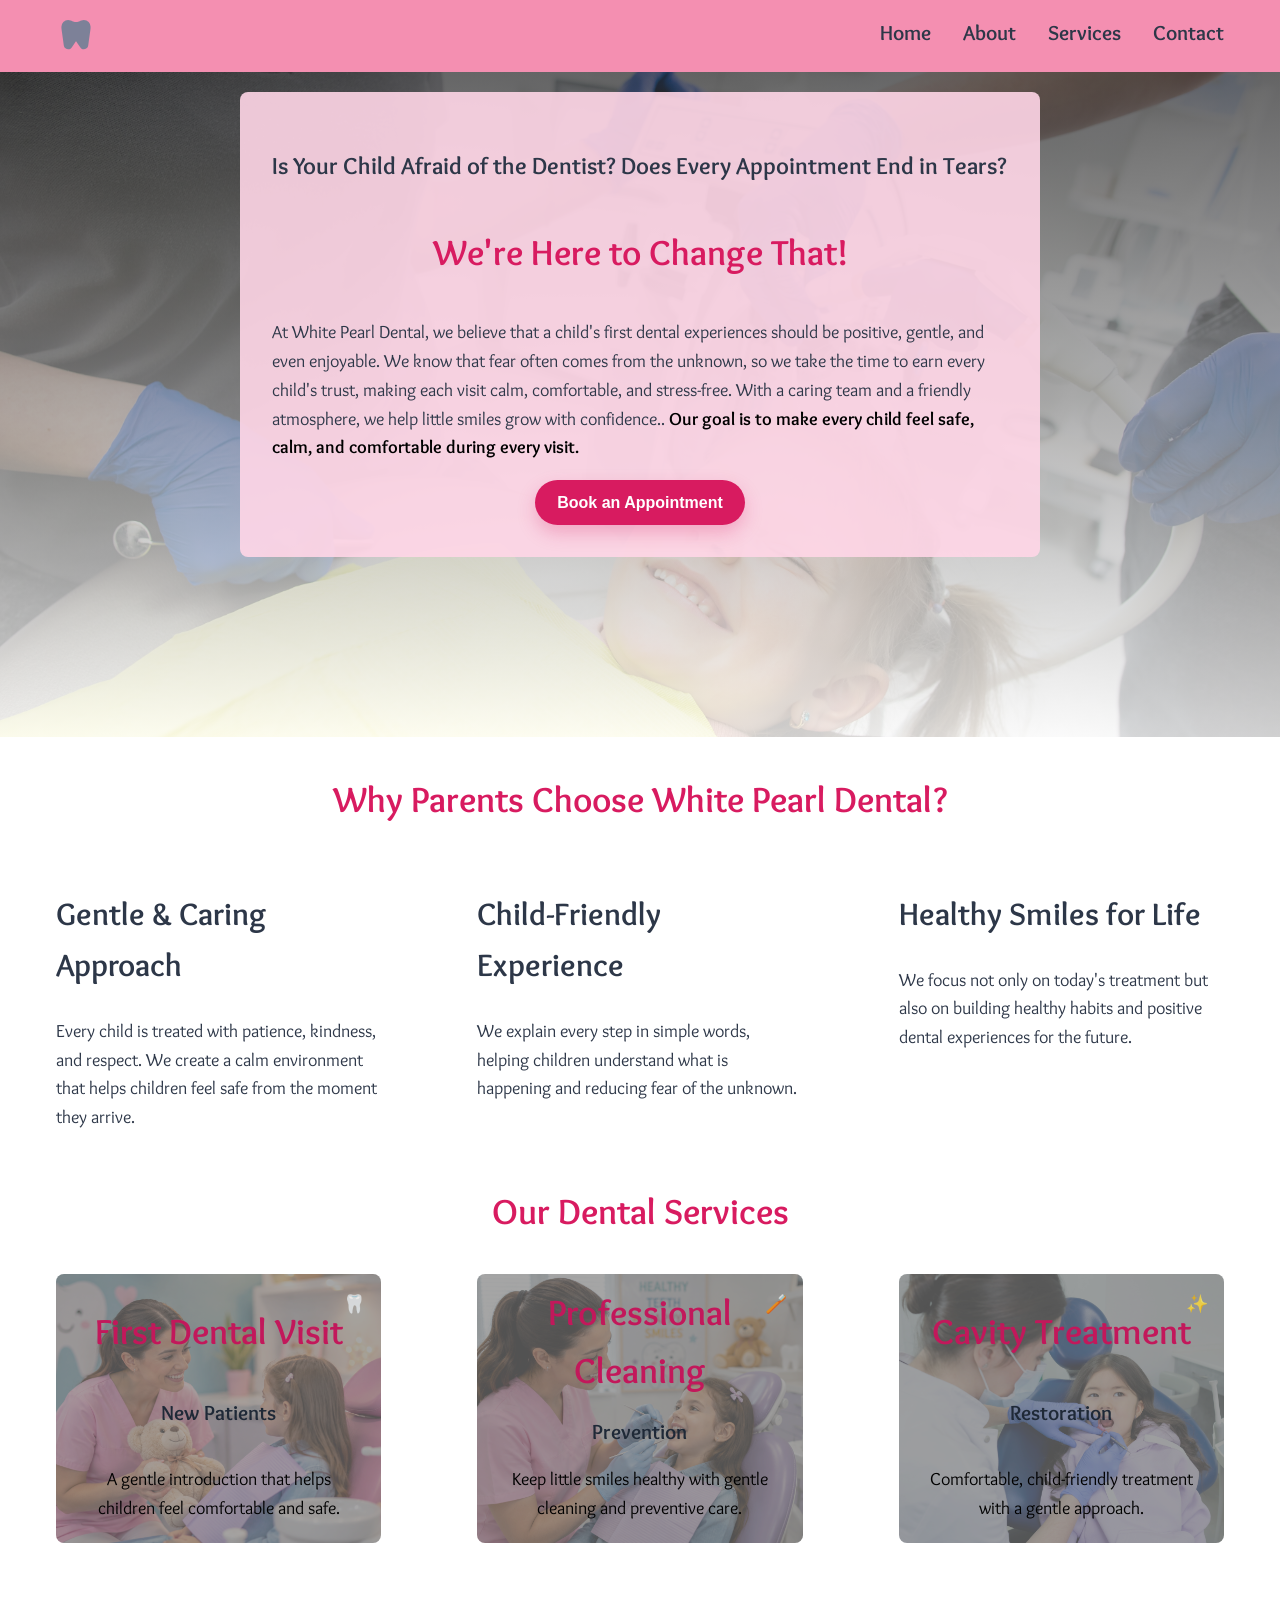
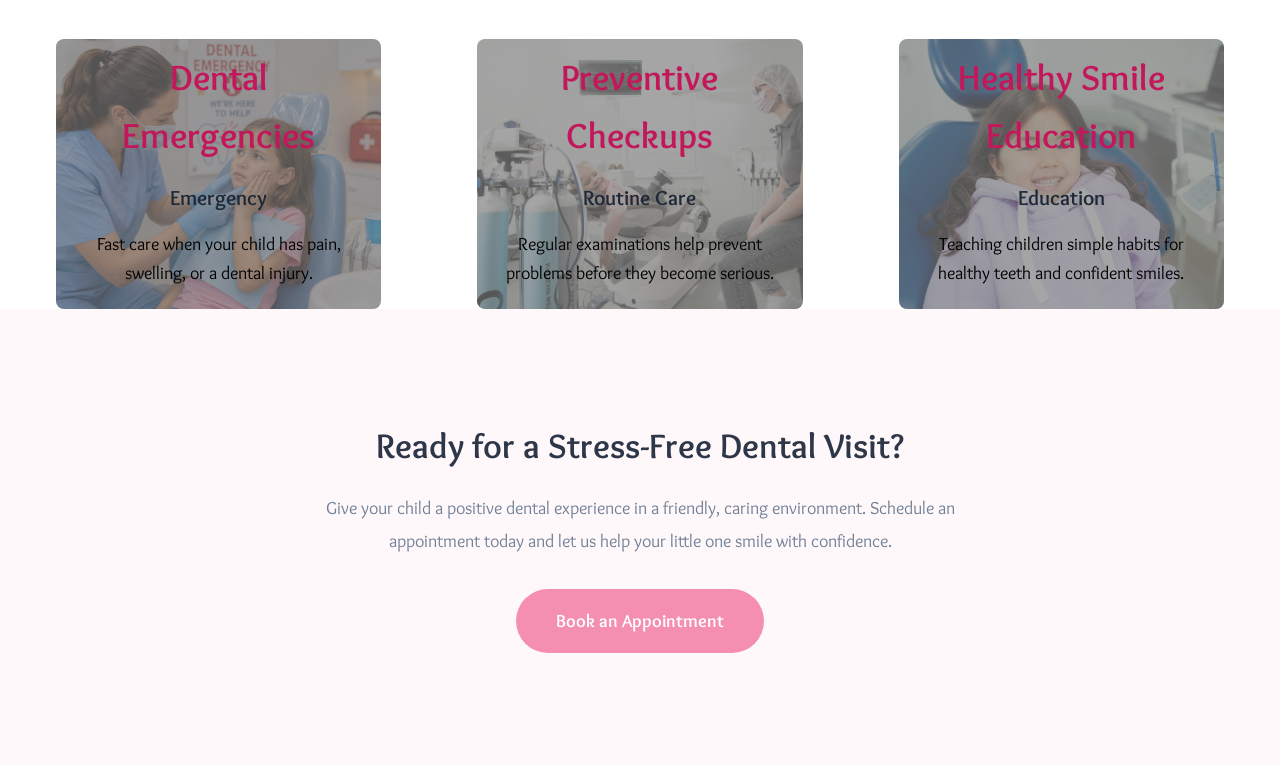
<file: index.html>
<!doctype html>
<html lang="en">
  <head>
    <meta charset="UTF-8" />
    <meta name="viewport" content="width=device-width, initial-scale=1.0" />
    <title>White Pearl Dental</title>
    <link rel="stylesheet" href="style.css" />
    <link rel="icon" href="images/oral-disease.svg" />
  </head>
  <body>
    <header class="page-header">
      <div class="wrapper">
        <div class="page-header-layout">
          <svg
            class="tooth-icon"
            xmlns="http://www.w3.org/2000/svg"
            viewBox="0 -960 960 960"
          >
            <path
              d="M667.64-862.13q68.93 0 115.71 47.48 46.78 47.49 46.78 115.42 0 10.23-.5 27.73t-4.34 41.04L773.13-253q-6 45.43-39.72 69.28-33.71 23.85-69.8 23.85-21.18 0-42.96-9.56-21.78-9.57-36.22-33l-99-147.44q-2-1.43-3-2.22-1-.78-2.43-.78-.43 0-5.43 3l-97 146.44q-14.87 23.43-37.44 33.5-22.56 10.06-44.74 10.06-35.52 0-68.52-23.41-33-23.42-39.57-68.72l-52.54-378.41q-3.33-23.59-4.11-41.09-.78-17.5-.78-27.73 0-67.93 46.78-115.42 46.78-47.48 115.35-47.48 35.57 0 58.03 7.86 22.46 7.87 42.5 18.29 17.04 8.28 36.36 15.07 19.33 6.78 51.11 6.78 33 0 52-6.78 19-6.79 35.43-15.22 19-10.57 41.57-18.28 22.57-7.72 58.64-7.72Z"
            />
          </svg>
          <nav class="primary-nav">
            <ul>
              <li><a href="#">Home</a></li>
              <li><a href="#about">About</a></li>
              <li><a href="#service1">Services</a></li>
              <li><a href="#page-footer">Contact</a></li>
            </ul>
          </nav>
        </div>
      </div>
    </header>
    <main>
      <section id="about">
        <div class="wrapper">
          <div class="about-content">
            <h2>
              Is Your Child Afraid of the Dentist? Does Every Appointment End in
              Tears?<br />
              <span class="dark-pink">We're Here to Change That!</span>
            </h2>
            <p>
              At White Pearl Dental, we believe that a child's first dental
              experiences should be positive, gentle, and even enjoyable. We
              know that fear often comes from the unknown, so we take the time
              to earn every child's trust, making each visit calm, comfortable,
              and stress-free. With a caring team and a friendly atmosphere, we
              help little smiles grow with confidence..<span>
                Our goal is to make every child feel safe, calm, and comfortable
                during every visit.
              </span>
            </p>
            <button class="appointment-btn">Book an Appointment</button>
          </div>
        </div>
      </section>

      <section>
        <div class="wrapper">
          <span class="dark-pink">Why Parents Choose White Pearl Dental?</span>

          <div class="three-columns">
            <div>
              <h1>Gentle & Caring Approach</h1>
              <p>
                Every child is treated with patience, kindness, and respect. We
                create a calm environment that helps children feel safe from the
                moment they arrive.
              </p>
            </div>

            <div>
              <h1>Child-Friendly Experience</h1>
              <p>
                We explain every step in simple words, helping children
                understand what is happening and reducing fear of the unknown.
              </p>
            </div>

            <div>
              <h1>Healthy Smiles for Life</h1>
              <p>
                We focus not only on today's treatment but also on building
                healthy habits and positive dental experiences for the future.
              </p>
            </div>
          </div>

          <span class="dark-pink">Our Dental Services</span>

          <div class="three-columns">
            <div class="service" id="service1">
              <span class="service-icon">🦷</span>
              <span class="dark-pink">First Dental Visit</span>
              <span class="service-tag">New Patients</span>
              <img
                class="service-image"
                src="images/new-patients.png"
                alt="Child meeting the dentist for the first time."
              />
              <p class="service-description">
                A gentle introduction that helps children feel comfortable and
                safe.
              </p>
            </div>

            <div class="service">
              <span class="service-icon">🪥</span>
              <span class="dark-pink">Professional Cleaning </span>
              <span class="service-tag">Prevention </span>
              <img
                class="service-image"
                src="images/Prevention.png"
                alt="Professional teeth cleaning."
              />
              <p class="service-description">
                Keep little smiles healthy with gentle cleaning and preventive
                care.
              </p>
            </div>

            <div class="service">
              <span class="service-icon">✨</span>
              <span class="dark-pink">Cavity Treatment</span>
              <span class="service-tag">Restoration</span>
              <img
                class="service-image"
                src="images/Restoration.jpg"
                alt="Dentist treating a cavity."
              />
              <p class="service-description">
                Comfortable, child-friendly treatment with a gentle approach.
              </p>
            </div>

            <div class="service">
              <span class="dark-pink">Dental Emergencies</span>
              <span class="service-tag">Emergency</span>
              <img
                class="service-image"
                src="images/emergemcy.png"
                alt="Emergency dental care."
              />
              <p class="service-description">
                Fast care when your child has pain, swelling, or a dental
                injury.
              </p>
            </div>

            <div class="service">
              <span class="dark-pink">Preventive Checkups</span>
              <span class="service-tag">Routine Care </span>
              <img
                class="service-image"
                src="images/routine-care.jpg"
                alt="Routine dental examination."
              />
              <p class="service-description">
                Regular examinations help prevent problems before they become
                serious.
              </p>
            </div>

            <div class="service">
              <span class="dark-pink">Healthy Smile Education</span>
              <span class="service-tag">Education</span>
              <img
                class="service-image"
                src="images/education.jpg"
                alt="Teaching children how to brush."
              />
              <p class="service-description">
                Teaching children simple habits for healthy teeth and confident
                smiles.
              </p>
            </div>
          </div>
        </div>
      </section>
    </main>
  </body>

  <footer id="page-footer">
    <div class="wrapper">
      <div class="page-footer-content">
        <h2>Ready for a Stress-Free Dental Visit?</h2>

        <p>
          Give your child a positive dental experience in a friendly, caring
          environment. Schedule an appointment today and let us help your little
          one smile with confidence.
          <a href="#">Book an Appointment</a>
        </p>
      </div>
    </div>
  </footer>
</html>
</file>
<file: style.css>
@font-face {
  font-family: "Overlock";
  src: local("Overlock"), url("../fonts/Overlock-Regular.ttf");
}

@font-face {
  font-family: "Overlock";
  src: local("Overlock Bold"), url("../fonts/Overlock-Bold.ttf");
  font-weight: bold;
}

html {
  font-size: 16px;
}
* {
  box-sizing: border-box;
}
:root {
  /* Primary */
  --brand-color: #f48fb1; /* Soft pink */
  --brand-color-dark: #ec407a; /* Hover buttons */

  /* Backgrounds */
  --background-color: #fafafa; /* Main background */
  --surface-color: #ffffff; /* Cards */

  /* Text */
  --text-primary: #2d3748; /* Main text */
  --text-secondary: #718096; /* Secondary text */
  --text-light: #ffffff; /* White text */
  --text-dark-pink: #d81b60;
  --text-service-tag: #1f2937;
  --text-service-dark-pink: color: #c2185b;

  /* Borders */
  --border-color: #e2e8f0;
  --span-color: #000000;
  --card-title-color: #f772a3;

  /* Accent */
  --accent-color: 335 100% 92%;
  --fs-400: 1.125rem;
  --fs-500: 1.3125rem;
  --fs-600: 1.5rem;
  --fs-700: 2.25rem;
  --fs-800: 3rem;
  --ff-base: system-ui, sans-serif;
  --ff-accent: Overlock, serif;
}
@keyframes fade-in {
  from {
    opacity: 0;
  }

  to {
    opacity: 1;
  }
}

@keyframes move-up {
  from {
    transform: translateY(40px);
  }

  to {
    transform: translateY(0);
  }
}

@keyframes about-content-in {
  from {
    opacity: 0;
    transform: translateY(100px);
  }

  to {
    opacity: 1;
    transform: translateY(-5rem);
  }
}
body {
  color: var(--text-primary);
  font-size: var(--fs-400);
  font-family: var(--ff-accent);
  line-height: 1.6;
  margin: 0;
  background-size: cover;
}
h1 {
  font-size: 2rem;
}
h2 {
  font-size: 1.5rem;
  font-weight: bold;
}
h3 {
  font-size: 1.17rem;
}
h4 {
  font-size: 1rem;
}
h5 {
  font-size: 0.83rem;
}

.page-header {
  background-color: var(--brand-color);
  padding: 1rem;
}
.page-header-layout {
  display: flex;
  justify-content: space-between;
  gap: 1rem;
  flex-wrap: wrap;
}
.primary-nav ul {
  display: flex;
  list-style: none;
  margin: 0;
  padding: 0;
  gap: 2rem;
  flex-wrap: wrap;
}
.primary-nav a {
  display: inline-block;
  text-decoration: none;
  color: var(--text-primary);
  font-weight: bold;
  font-size: var(--fs-500);
  transition:
    transform 0.3s ease,
    color 0.3s ease;
}

.primary-nav a:hover,
.primary-nav a:focus-visible {
  transform: scale(1.15);
  color: var(--text-secondary);
}

.wrapper {
  max-inline-size: 1200px;
  margin-inline: auto;
  padding-inline: 1rem;
}
.tooth-icon {
  width: 2.5rem;
  height: 2.5rem;
  color: var(--text-secondary);
  opacity: 0.9;
  fill: currentColor;
  display: block;
  transition:
    transform 0.3s ease,
    color 0.3s ease,
    opacity 0.3s ease;
}
.tooth-icon:hover {
  transform: scale(1.15);
  opacity: 1;
  color: var(--text-secondary);
}
#about {
  animation:
    fade-in 2s,
    move-up 2s;
  padding-block: 100px;
  background-image:
    linear-gradient(rgba(41, 41, 41, 0.7), rgb(255 255 255 / 0.8)),
    url("../images/dentist-background.jpg");

  background-size: cover;
  background-position: center;
  background-repeat: no-repeat;
  min-height: 0.7vh;
}
.about-content {
  background: hsl(var(--accent-color) / 0.9);
  padding: 2rem;
  border-radius: 8px;
  max-inline-size: 800px;
  margin-inline: auto;
  font-size: var(--fs-300);
  opacity: 0;
  animation: about-content-in 2s forwards;
  animation-delay: 0.5s;
}
.dark-pink {
  display: block;
  text-align: center;
  color: var(--text-dark-pink);
  font-weight: bold;
  font-size: var(--fs-700);
  margin-block-end: 33.2px;
  margin-block-start: 33.2px;
}
.about-content h2 {
  font-size: var(--fs-600);
  line-height: 1.8;
}
span {
  font-weight: bold;
  color: var(--span-color);
}
.appointment-btn {
  display: block;
  margin-inline: auto;
  background-color: #d81b60;
  color: white;
  border: none;
  padding: 0.85rem 1.4rem;
  border-radius: 999px;
  font-size: 1rem;
  font-weight: 700;
  cursor: pointer;
  box-shadow: 0 8px 18px rgb(216 27 96 / 0.25);
  transition:
    transform 0.25s ease,
    background-color 0.25s ease;
}

.appointment-btn:hover {
  background-color: #ad1457;
  transform: translateY(-2px);
}

.appointment-btn:focus-visible {
  outline: 3px solid rgb(216 27 96 / 0.35);
  outline-offset: 3px;
}
.three-columns {
  display: grid;
  gap: 6rem;

  @media (width > 720px) {
    grid-template-columns: repeat(3, 1fr);
  }
}
.service {
  display: flex;
  flex-direction: column;
  align-items: center;

  padding: 2rem;
  padding-top: 4rem;

  display: grid;
  position: relative;
  overflow: hidden;
  padding: 10px 21px 21px;
  gap: 1rem;
  align-items: end;
  background: linear-gradient(rgba(0, 0, 0, 0.35), rgba(0, 0, 0, 0.35));
  border-radius: 8px;
  transition:
    transform 0.3s,
    box-shadow 0.3s;
}
.service:hover {
  transform: translateY(-8px);
}
.service > * {
  margin: 0;
}
.service-image {
  opacity: 0.5;
  position: absolute;
  inset: 0;
  width: 100%;
  height: 100%;
  z-index: -1;
  object-fit: cover;
}
.service-tag {
  text-align: center;
  font-weight: bold;
  font-size: var(--fs-500);
  color: var(--text-service-tag);
}
.service-description {
  text-align: center;
  font-size: var(--fs-400);
  color: var(--span-color);
}
.service .dark-pink {
  font-size: var(--fs-700);
  text-align: center;
  color: #c2185b;
}
#page-footer {
  background-color: #fff8fb;
  padding: 5rem 0;
  text-align: center;
}

.page-footer-content {
  max-width: 700px;
  margin: 0 auto;
}

.page-footer-content h2 {
  font-size: 2.2rem;
  color: var(--text-primary);
  margin-bottom: 1rem;
}

.page-footer-content p {
  font-size: 1.125rem;
  line-height: 1.8;
  color: var(--text-secondary);
  margin-bottom: 2rem;
}

.page-footer-content a {
  display: inline-block;
  margin-top: 2rem;
  padding: 1rem 2.5rem;
  background: var(--brand-color);
  color: white;
  text-decoration: none;
  font-weight: 700;
  border-radius: 999px;
  transition:
    background-color 0.3s ease,
    transform 0.3s ease;
}

.page-footer-content a:hover,
.page-footer-content a:focus-visible {
  background: var(--brand-color-dark);
  transform: translateY(-3px);
}
.service-icon {
  position: absolute;
  top: 1rem;
  right: 1rem;
  opacity: 0.8;
}
</file>
